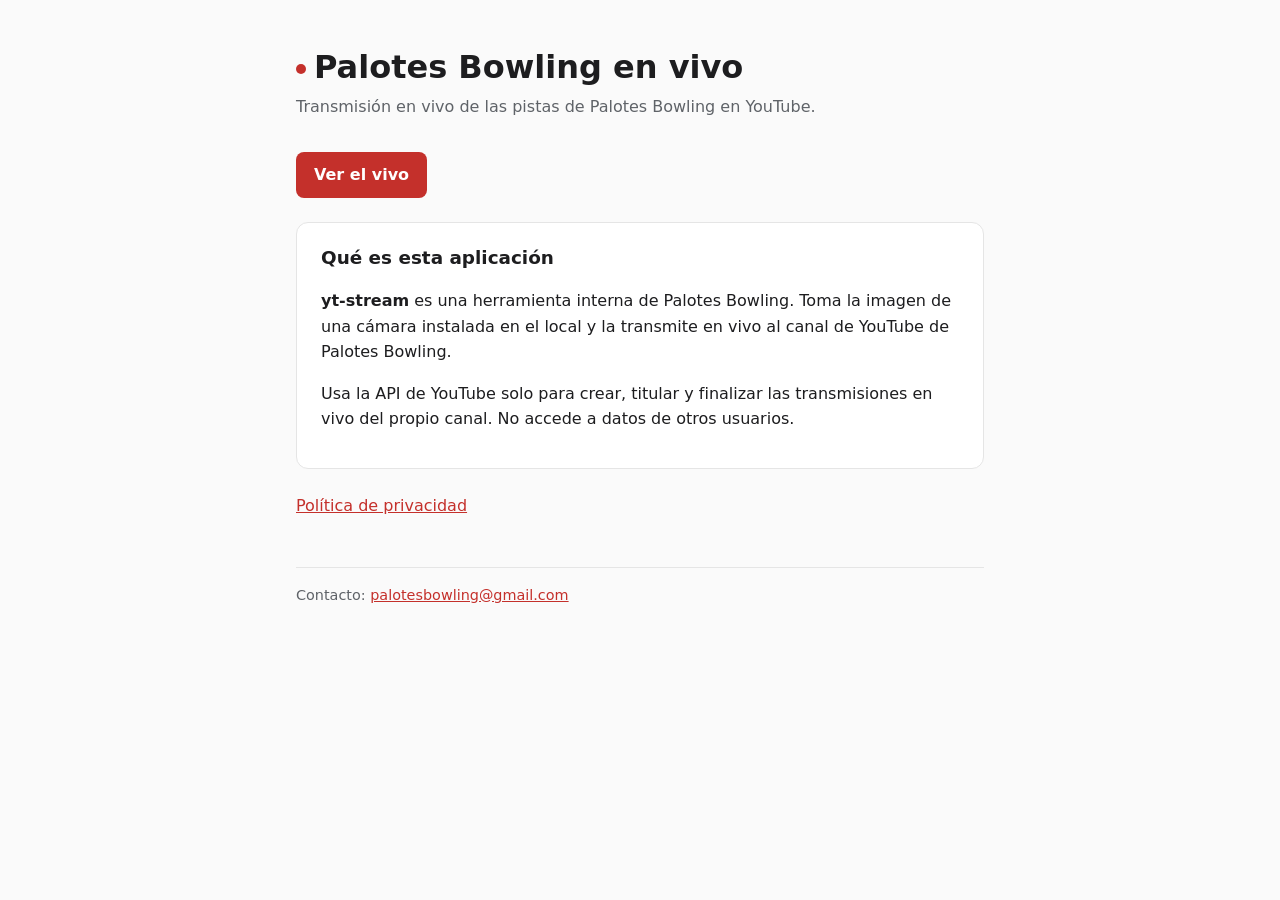
<file: index.html>
<!doctype html>
<html lang="es">
<head>
<meta charset="utf-8">
<meta name="viewport" content="width=device-width, initial-scale=1">
<title>Palotes Bowling en vivo</title>
<meta name="description" content="Transmisión en vivo de Palotes Bowling a YouTube.">
<!-- Verificación de Google Search Console: pegar acá la etiqueta meta que da Google -->
<link rel="stylesheet" href="style.css">
</head>
<body>
<main>
  <h1><span class="dot"></span>Palotes Bowling en vivo</h1>
  <p class="sub">Transmisión en vivo de las pistas de Palotes Bowling en YouTube.</p>

  <p><a class="btn" href="https://www.youtube.com/@palotesbowling4695/live">Ver el vivo</a></p>

  <div class="card">
    <h2 style="margin-top:0">Qué es esta aplicación</h2>
    <p><strong>yt-stream</strong> es una herramienta interna de Palotes Bowling. Toma la imagen de una cámara instalada en el local y la transmite en vivo al canal de YouTube de Palotes Bowling.</p>
    <p>Usa la API de YouTube solo para crear, titular y finalizar las transmisiones en vivo del propio canal. No accede a datos de otros usuarios.</p>
  </div>

  <p><a href="privacidad.html">Política de privacidad</a></p>

  <footer>
    Contacto: <a href="mailto:palotesbowling@gmail.com">palotesbowling@gmail.com</a>
  </footer>
</main>
</body>
</html>
</file>
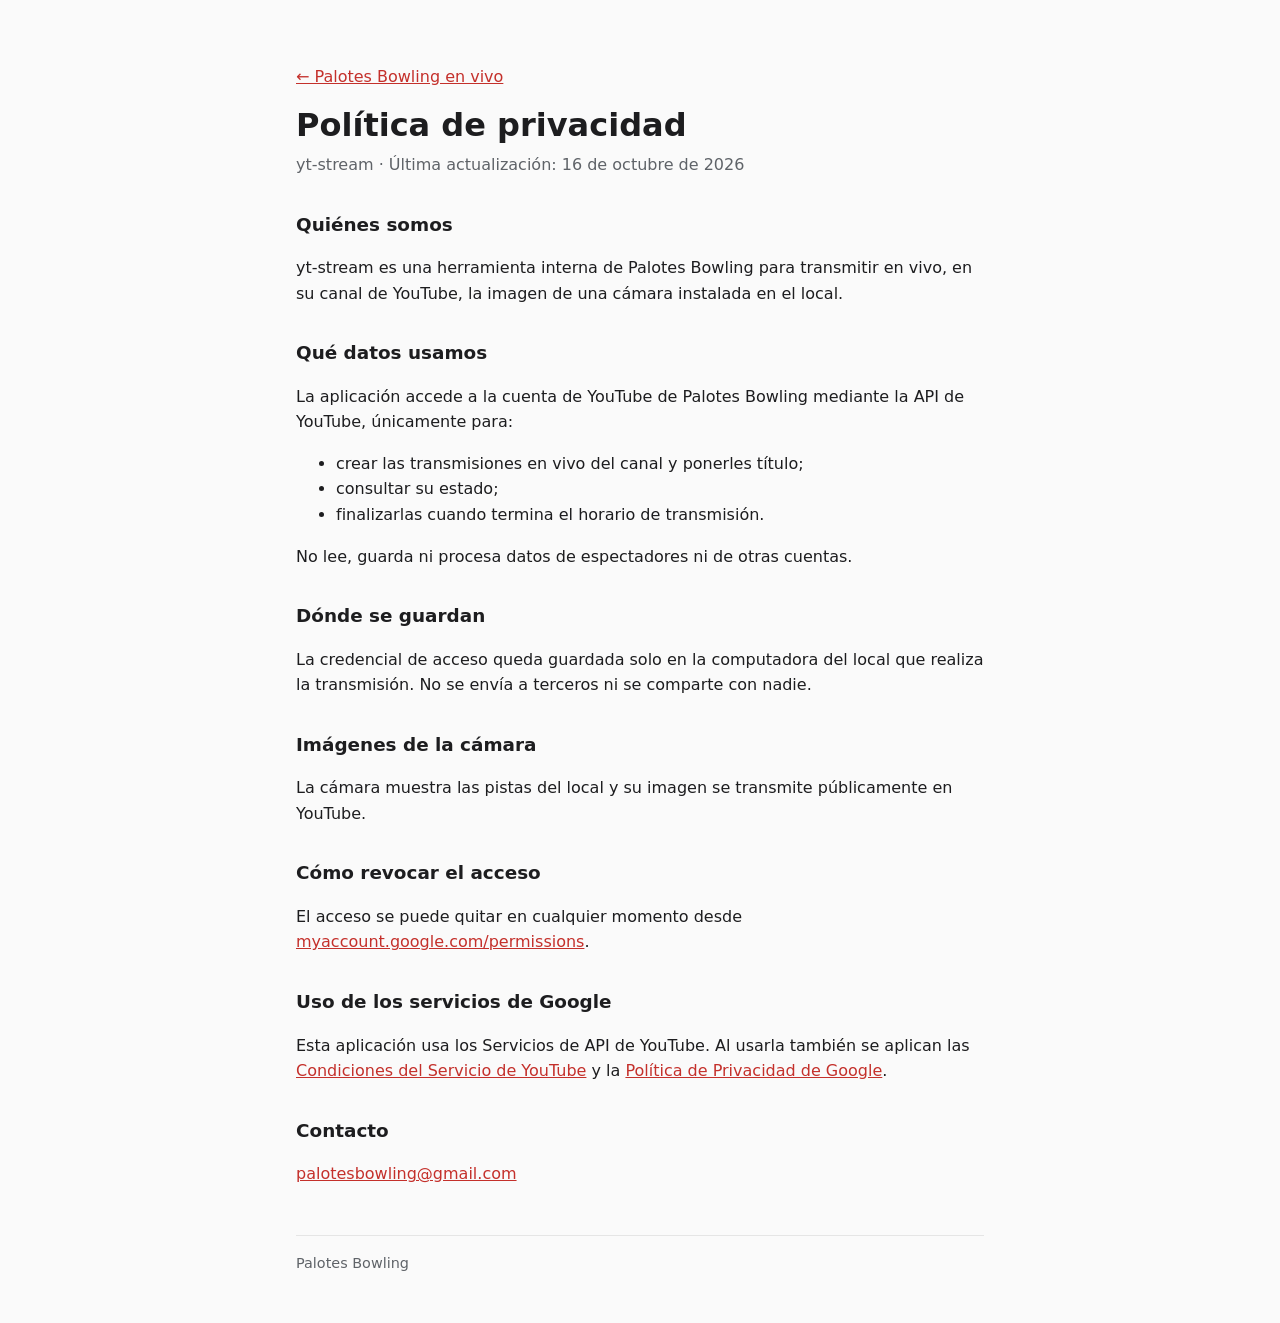
<file: privacidad.html>
<!doctype html>
<html lang="es">
<head>
<meta charset="utf-8">
<meta name="viewport" content="width=device-width, initial-scale=1">
<title>Política de privacidad</title>
<meta name="description" content="Política de privacidad de yt-stream, la herramienta de transmisión en vivo de Palotes Bowling.">
<link rel="stylesheet" href="style.css">
</head>
<body>
<main>
  <p><a href="index.html">← Palotes Bowling en vivo</a></p>
  <h1>Política de privacidad</h1>
  <p class="sub">yt-stream · Última actualización: 16 de octubre de 2026</p>

  <h2>Quiénes somos</h2>
  <p>yt-stream es una herramienta interna de Palotes Bowling para transmitir en vivo, en su canal de YouTube, la imagen de una cámara instalada en el local.</p>

  <h2>Qué datos usamos</h2>
  <p>La aplicación accede a la cuenta de YouTube de Palotes Bowling mediante la API de YouTube, únicamente para:</p>
  <ul>
    <li>crear las transmisiones en vivo del canal y ponerles título;</li>
    <li>consultar su estado;</li>
    <li>finalizarlas cuando termina el horario de transmisión.</li>
  </ul>
  <p>No lee, guarda ni procesa datos de espectadores ni de otras cuentas.</p>

  <h2>Dónde se guardan</h2>
  <p>La credencial de acceso queda guardada solo en la computadora del local que realiza la transmisión. No se envía a terceros ni se comparte con nadie.</p>

  <h2>Imágenes de la cámara</h2>
  <p>La cámara muestra las pistas del local y su imagen se transmite públicamente en YouTube.</p>

  <h2>Cómo revocar el acceso</h2>
  <p>El acceso se puede quitar en cualquier momento desde <a href="https://myaccount.google.com/permissions">myaccount.google.com/permissions</a>.</p>

  <h2>Uso de los servicios de Google</h2>
  <p>Esta aplicación usa los Servicios de API de YouTube. Al usarla también se aplican las <a href="https://www.youtube.com/t/terms">Condiciones del Servicio de YouTube</a> y la <a href="https://policies.google.com/privacy">Política de Privacidad de Google</a>.</p>

  <h2>Contacto</h2>
  <p><a href="mailto:palotesbowling@gmail.com">palotesbowling@gmail.com</a></p>

  <footer>Palotes Bowling</footer>
</main>
</body>
</html>
</file>
<file: style.css>
:root { --bg:#fafafa; --fg:#1d1d1f; --muted:#5f6368; --accent:#c4302b; --card:#fff; --line:#e5e5e5; }
@media (prefers-color-scheme: dark) { :root { --bg:#121212; --fg:#ececec; --muted:#a0a0a0; --accent:#ff5a52; --card:#1c1c1c; --line:#2c2c2c; } }
* { box-sizing:border-box; }
body { margin:0; background:var(--bg); color:var(--fg); font:16px/1.6 system-ui,-apple-system,"Segoe UI",Roboto,sans-serif; }
main { max-width:720px; margin:0 auto; padding:48px 16px; }
h1 { font-size:2rem; line-height:1.2; margin:0 0 8px; }
h2 { font-size:1.15rem; margin:32px 0 8px; }
p, li { color:var(--fg); }
.sub { color:var(--muted); margin:0 0 32px; }
.dot { display:inline-block; width:10px; height:10px; border-radius:50%; background:var(--accent); margin-right:8px; vertical-align:middle; }
.card { background:var(--card); border:1px solid var(--line); border-radius:12px; padding:20px 24px; margin:24px 0; }
a { color:var(--accent); }
.btn { display:inline-block; background:var(--accent); color:#fff; text-decoration:none; padding:10px 18px; border-radius:8px; font-weight:600; }
footer { margin-top:48px; padding-top:16px; border-top:1px solid var(--line); color:var(--muted); font-size:.9rem; }
</file>
